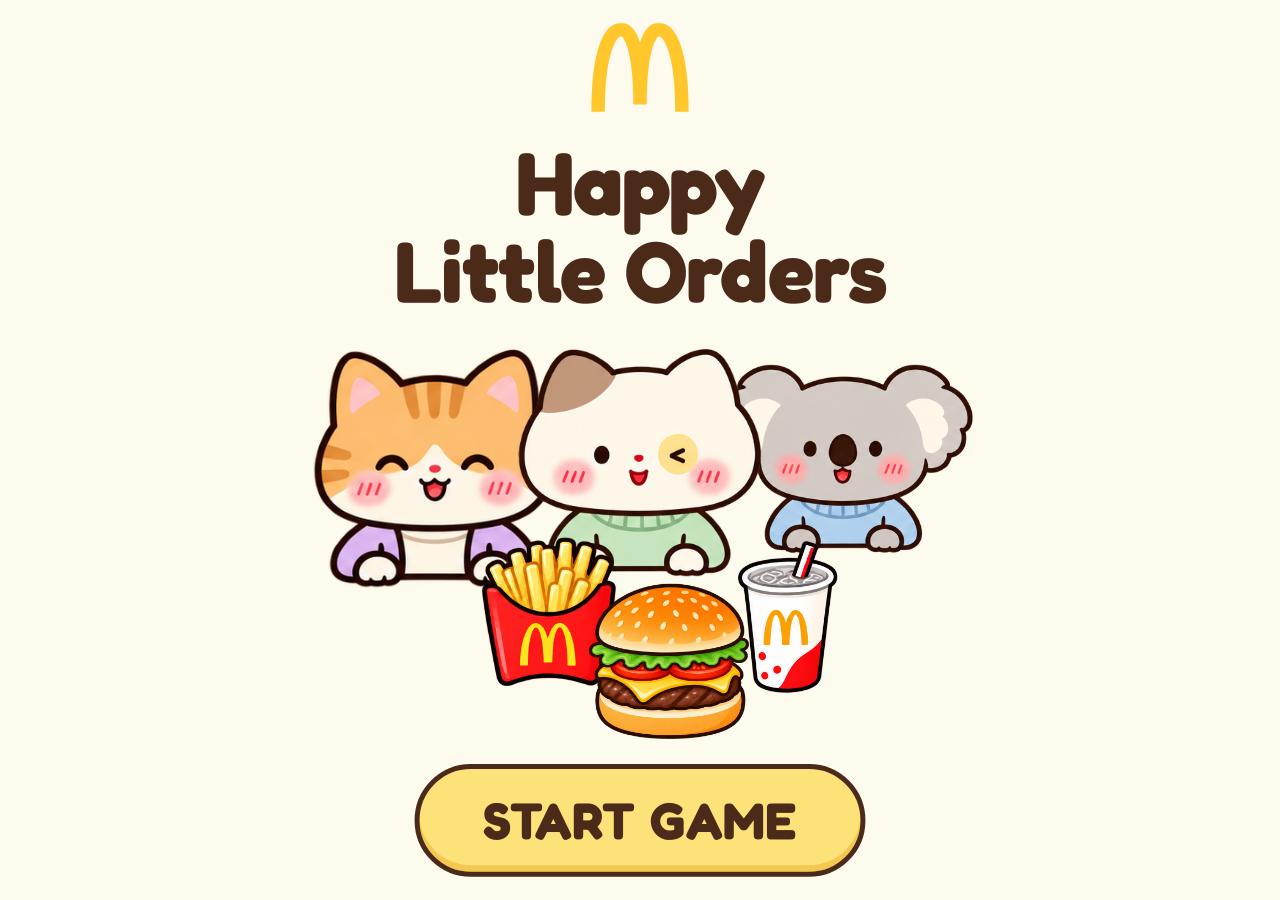
<file: index.html>
<!doctype html>
<html lang="en">
<head>
  <meta charset="utf-8">
  <meta name="theme-color" content="#fbf3e1">
  <meta name="viewport" content="width=device-width, initial-scale=1, maximum-scale=1, user-scalable=no, viewport-fit=cover">
  <title>Happy Little Orders</title>
  <link rel="preconnect" href="https://fonts.googleapis.com">
  <link rel="preconnect" href="https://fonts.gstatic.com" crossorigin>
  <link href="https://fonts.googleapis.com/css2?family=Fredoka:wght@500;600;700&display=swap" rel="stylesheet">
  <link rel="stylesheet" href="game/style.css">
</head>
<body class="cream">
  <div class="viewport" id="viewport">
    <div class="stage" id="stage">

      <!-- loading screen: shown until all the pictures are loaded -->
      <div class="loading-screen" id="loading-screen">
        <svg class="loading-arches" viewBox="0 0 260 230" aria-hidden="true">
          <path d="M24 224 C24 60 58 16 82 16 C110 16 130 80 130 206 M130 206 C130 80 150 16 178 16 C202 16 236 60 236 224"
                fill="none" stroke="#ffc72c" stroke-width="34"/>
        </svg>
        <p class="loading-title">Almost ready&hellip;</p>
        <div class="loading-bar"><div class="loading-fill" id="loading-fill"></div></div>
        <p class="loading-text">Warming up your first order</p>
      </div>
      <div class="abs shop">

        <!-- top: shop front -->
        <div class="abs scene"></div>
        <img class="abs awning" src="photos/branding/awning.png" alt="">
        <img class="abs logo" src="photos/branding/logo.png" alt="McDonald's">

        <div class="abs timer">
          <img src="photos/ui/timer.png" alt="">
          <svg class="timer-icon" viewBox="0 0 64 64" aria-hidden="true">
            <circle cx="15" cy="14" r="9" fill="#e8342e" stroke="#4b2a19" stroke-width="3"/>
            <circle cx="49" cy="14" r="9" fill="#e8342e" stroke="#4b2a19" stroke-width="3"/>
            <path d="M19 57l5-6M45 57l-5-6" stroke="#4b2a19" stroke-width="4" stroke-linecap="round"/>
            <circle cx="32" cy="35" r="23" fill="#e8342e" stroke="#4b2a19" stroke-width="4"/>
            <circle cx="32" cy="35" r="16" fill="#fffaf0"/>
            <path d="M32 25v11l7 5" stroke="#4b2a19" stroke-width="4" fill="none" stroke-linecap="round"/>
          </svg>
          <div class="timer-text" id="timer">02:00</div>
        </div>

        <div class="abs points">
          <img src="photos/ui/star.png" alt="">
          <span class="points-label">POINTS</span>
          <span class="points-value" id="points">0</span>
        </div>

        <img class="abs customer" id="customer" src="photos/customers/cat-calico.png" alt="Customer">
        <div class="abs customer-stand"></div>
        <div class="abs phone-counter"></div>
        <img class="abs heart" id="heart" src="photos/ui/heart.png" alt="">

        <!-- talk bubble: the customer asking for sauce packets -->
        <div class="abs talk-bubble" id="talk-bubble" hidden>
          <img src="photos/ui/talk-bubble.png" alt="">
          <div class="bubble-items" id="bubble-items"></div>
        </div>

        <div class="abs order">
          <img src="photos/ui/order-board.png" alt="">
          <div class="order-text">
            <div class="order-title" id="order-title">Order #001</div>
            <div id="order-lines"></div>
          </div>
        </div>

        <!-- items: on tablets the groups sit around the counter; on phones they
             become one panel with Food / Drinks / Sides / Sauces tabs -->
        <div class="item-panel" id="item-panel" data-tab="food">
          <div class="item-tabs">
            <button class="item-tab active" type="button" data-tab="food">Food</button>
            <button class="item-tab" type="button" data-tab="drinks">Drinks</button>
            <button class="item-tab" type="button" data-tab="sides">Sides</button>
            <button class="item-tab" type="button" data-tab="sauces">Sauces</button>
          </div>
          <div class="item-grid">
          <div class="abs ingredients">
            <div class="card" data-id="burger-bun" data-tab="food"><img src="photos/ingredients/burger-bun.png" alt=""><span class="label">bun</span></div>
            <div class="card" data-id="beef-patty" data-tab="food"><img src="photos/ingredients/beef-patty.png" alt=""><span class="label">beef patty</span></div>
            <div class="card" data-id="cheese" data-tab="food"><img src="photos/ingredients/cheese.png" alt=""><span class="label">cheese</span></div>
            <div class="card" data-id="lettuce" data-tab="food"><img src="photos/ingredients/lettuce.png" alt=""><span class="label">lettuce</span></div>
            <div class="card" data-id="pickles" data-tab="food"><img src="photos/ingredients/pickles.png" alt=""><span class="label">pickles</span></div>
            <div class="card" data-id="tomato" data-tab="food"><img src="photos/ingredients/tomato.png" alt=""><span class="label">tomato</span></div>
            <div class="card" data-id="nuggets" data-tab="sides"><img src="photos/food/nuggets.png" alt=""><span class="label">nuggets</span></div>
            <div class="card" data-id="fries" data-tab="sides"><img src="photos/food/fries.png" alt=""><span class="label">fries</span></div>
            <div class="card" data-id="chicken-cutlet" data-tab="food"><img src="photos/food/hash-brown.png" alt=""><span class="label">chicken cutlet</span></div>
          </div>

          <div class="abs drinks">
            <div class="card" data-id="coffee" data-tab="drinks"><img src="photos/drinks-desserts/coffee.png" alt=""><span class="label">coffee</span></div>
            <div class="card" data-id="mcflurry" data-tab="drinks"><img src="photos/drinks-desserts/mcflurry.png" alt=""><span class="label">McFlurry</span></div>
            <div class="card" data-id="ice-cream-cone" data-tab="drinks"><img src="photos/drinks-desserts/ice-cream-cone.png" alt=""><span class="label">ice cream</span></div>
            <div class="card" data-id="soda" data-tab="drinks"><img src="photos/drinks-desserts/soda.png" alt=""><span class="label">soda</span></div>
          </div>

          <div class="abs condiments">
            <div class="card" data-id="ketchup-bottle" data-tab="sauces"><img src="photos/sauces/ketchup-bottle.png" alt="Ketchup"><span class="label">ketchup</span></div>
            <div class="card" data-id="mustard-bottle" data-tab="sauces"><img src="photos/sauces/mustard-bottle.png" alt="Mustard"><span class="label">mustard</span></div>
            <div class="card" data-id="mayo-bottle" data-tab="sauces"><img src="photos/sauces/mayo-bottle.png" alt="Mayo"><span class="label">mayo</span></div>
            <span class="label">condiment</span>
          </div>

          <div class="abs packets">
            <div class="card" data-id="ketchup-packet" data-tab="sauces"><img src="photos/sauces/ketchup-packet.png" alt="Ketchup packet"><span class="label">ketchup packet</span></div>
            <div class="card" data-id="mustard-packet" data-tab="sauces"><img src="photos/sauces/mustard-packet.png" alt="Mustard packet"><span class="label">mustard packet</span></div>
            <div class="card" data-id="mayo-packet" data-tab="sauces"><img src="photos/sauces/mayo-packet.png" alt="Mayo packet"><span class="label">mayo packet</span></div>
          </div>

          <div class="abs sauces">
            <div class="card" data-id="bbq-dip" data-tab="sauces"><img src="photos/sauces/bbq-dip.png" alt="BBQ"><span class="label">BBQ dip</span></div>
            <div class="card" data-id="sweet-chili-dip" data-tab="sauces"><img src="photos/sauces/sweet-chili-dip.png" alt="Sweet Chili"><span class="label">sweet chili dip</span></div>
            <div class="card" data-id="sweet-sour-dip" data-tab="sauces"><img src="photos/sauces/sweet-sour-dip.png" alt="Sweet 'n Sour"><span class="label">sweet 'n sour dip</span></div>
            <span class="label">sauce</span>
          </div>
          </div>
        </div>

        <button class="abs recipes-btn" id="recipes-btn" type="button">
          <img src="photos/ui/recipe-book.png" alt="">
          Recipes
        </button>

        <div class="abs tray">
          <span class="tray-handle left"></span>
          <span class="tray-handle right"></span>
          <div class="tray-food" id="tray-food"></div>
        </div>

        <button class="abs done-btn" id="done-btn" type="button"><span class="done-label-tablet">DONE</span><span class="done-label-phone">Serve order</span></button>
        <div class="abs points-pop" id="points-pop">+100</div>

        <div class="abs floor-line"></div>
        <div class="abs floor"></div>
      </div>

      <!-- start screen: shown after loading, START GAME begins the game -->
      <div class="start-screen" id="start-screen" hidden>
        <svg class="start-arches" viewBox="0 0 260 230" aria-label="McDonald's">
          <path d="M24 224 C24 60 58 16 82 16 C110 16 130 80 130 206 M130 206 C130 80 150 16 178 16 C202 16 236 60 236 224"
                fill="none" stroke="#ffc72c" stroke-width="34"/>
        </svg>
        <h1 class="start-title">
          <span class="line1">Happy</span>
          <span class="line2">Little Orders</span>
        </h1>
        <div class="start-friends">
          <img class="sf-orange" src="photos/customers/cat-orange-happy.png" alt="">
          <img class="sf-koala" src="photos/customers/koala.png" alt="">
          <img class="sf-calico" src="photos/customers/cat-calico.png" alt="">
          <img class="sf-fries" src="photos/food/fries.png" alt="">
          <img class="sf-soda" src="photos/drinks-desserts/soda.png" alt="">
          <img class="sf-burger" src="photos/food/burger.png" alt="">
        </div>
        <button class="start-btn" id="start-btn" type="button">START GAME</button>
      </div>

      <!-- tutorial: shown the first time, highlights one area at a time -->
      <div class="tutorial" id="tutorial" hidden>
        <div class="tut-spot" id="tut-spot"></div>
        <div class="tut-pop" id="tut-pop" role="dialog" aria-live="polite">
          <span class="tut-arrow" id="tut-arrow"></span>
          <p class="tut-step" id="tut-step"></p>
          <p class="tut-text" id="tut-text"></p>
          <div class="tut-actions">
            <button class="tut-skip-link" id="tut-skip-link" type="button">Skip</button>
            <button class="tut-next" id="tut-next" type="button">Next</button>
          </div>
        </div>
        <button class="tut-skip-top" id="tut-skip-top" type="button">Skip tutorial &rsaquo;</button>
      </div>

      <!-- end screen: shown when the time runs out -->
      <div class="end-screen" id="end-screen" hidden>
        <img class="end-food" src="photos/food/fries.png" style="left:13%; top:6%; width:120px; rotate:-12deg" alt="">
        <img class="end-food" src="photos/food/burger.png" style="left:50%; top:5%; width:130px; rotate:6deg" alt="">
        <img class="end-food" src="photos/drinks-desserts/soda.png" style="left:86%; top:7%; width:100px; rotate:14deg" alt="">
        <img class="end-food" src="photos/drinks-desserts/soda.png" style="left:9%; top:17%; width:96px; rotate:-14deg" alt="">
        <img class="end-food" src="photos/food/fries.png" style="left:90%; top:18%; width:116px; rotate:12deg" alt="">
        <img class="end-food" src="photos/food/burger.png" style="left:4%; top:47%; width:120px; rotate:-10deg" alt="">
        <img class="end-food" src="photos/food/fries.png" style="left:96%; top:52%; width:110px; rotate:14deg" alt="">
        <img class="end-food" src="photos/food/fries.png" style="left:11%; top:86%; width:118px; rotate:-8deg" alt="">
        <img class="end-food" src="photos/food/burger.png" style="left:46%; top:93%; width:140px; rotate:-6deg" alt="">
        <img class="end-food" src="photos/drinks-desserts/soda.png" style="left:88%; top:87%; width:100px; rotate:12deg" alt="">
        <img class="end-food" src="photos/food/burger.png" style="left:82%; top:97%; width:120px; rotate:8deg" alt="">
        <img class="end-food" src="photos/drinks-desserts/soda.png" style="left:22%; top:96%; width:92px; rotate:-10deg" alt="">
        <div class="end-card">
          <div class="end-icon">
            <span class="end-ray left-top"></span><span class="end-ray left-bottom"></span>
            <img src="photos/food/fries.png" alt="">
            <span class="end-ray right-top"></span><span class="end-ray right-bottom"></span>
          </div>
          <p class="end-score" id="end-score"></p>
          <h2 class="end-title">Had fun?</h2>
          <p class="end-text">You just worked a shift for free.<br>Might as well get paid for the next one.</p>
          <button class="end-cta" id="work-with-us" type="button">WORK WITH US</button>
          <p class="end-note">Your next shift could be real.</p>
          <button class="end-again" id="end-play-again" type="button">Play again</button>
        </div>
      </div>

      <!-- sign-up page: opened from WORK WITH US on the end screen -->
      <div class="end-screen" id="apply-screen" hidden>
        <img class="end-food" src="photos/food/fries.png" style="left:13%; top:5%; width:118px; rotate:-10deg" alt="">
        <img class="end-food" src="photos/food/burger.png" style="left:50%; top:4%; width:130px; rotate:4deg" alt="">
        <img class="end-food" src="photos/drinks-desserts/soda.png" style="left:87%; top:6%; width:100px; rotate:14deg" alt="">
        <img class="end-food" src="photos/drinks-desserts/soda.png" style="left:6%; top:16%; width:96px; rotate:-14deg" alt="">
        <img class="end-food" src="photos/food/fries.png" style="left:95%; top:18%; width:112px; rotate:12deg" alt="">
        <img class="end-food" src="photos/food/burger.png" style="left:3%; top:47%; width:120px; rotate:-8deg" alt="">
        <img class="end-food" src="photos/food/fries.png" style="left:97%; top:53%; width:110px; rotate:14deg" alt="">
        <img class="end-food" src="photos/food/fries.png" style="left:9%; top:92%; width:116px; rotate:-8deg" alt="">
        <img class="end-food" src="photos/drinks-desserts/soda.png" style="left:25%; top:96%; width:92px; rotate:-10deg" alt="">
        <img class="end-food" src="photos/food/burger.png" style="left:50%; top:95%; width:136px; rotate:-4deg" alt="">
        <img class="end-food" src="photos/drinks-desserts/soda.png" style="left:91%; top:88%; width:100px; rotate:12deg" alt="">
        <img class="end-food" src="photos/food/burger.png" style="left:82%; top:98%; width:118px; rotate:6deg" alt="">
        <div class="end-card apply-card">
          <button class="apply-back" id="apply-back" type="button">&lsaquo; Back</button>
          <div class="end-icon apply-icon">
            <span class="end-ray left-top"></span><span class="end-ray left-bottom"></span>
            <img src="photos/food/fries.png" alt="">
            <span class="end-ray right-top"></span><span class="end-ray right-bottom"></span>
          </div>

          <div id="apply-form-view">
            <h2 class="apply-title">Fancy a real shift?</h2>
            <p class="apply-sub">Leave your details. We&rsquo;ll take it from here.</p>

            <form class="apply-form" id="apply-form" novalidate>
              <label for="apply-name">Full name</label>
              <input id="apply-name" name="name" type="text" autocomplete="name" placeholder="Your full name" required>

              <label for="apply-phone">Phone number</label>
              <input id="apply-phone" name="phone" type="tel" autocomplete="tel" placeholder="Your phone number" required>

              <label for="apply-email">Email</label>
              <input id="apply-email" name="email" type="email" autocomplete="email" placeholder="you@example.com" required>

              <label for="apply-city">Preferred city</label>
              <div class="apply-select">
                <select id="apply-city" name="city" required>
                  <option value="" disabled selected>Choose a city</option>
                </select>
              </div>

              <p class="apply-error" id="apply-error" hidden></p>
              <button class="end-cta apply-send" type="submit">SEND MY DETAILS</button>
            </form>
          </div>

          <div class="apply-thanks" id="apply-thanks" hidden>
            <h2 class="apply-title">Thanks<span id="apply-thanks-name"></span>!</h2>
            <p class="apply-sub">We&rsquo;ve got your details and we&rsquo;ll be in touch about your next shift.</p>
          </div>

          <p class="apply-note">We&rsquo;ll only use your details to contact you about jobs.</p>
          <a class="apply-link" id="open-positions" href="#" target="_blank" rel="noopener">Browse open positions</a>
        </div>
      </div>

      <!-- loading error message, shown over the game -->
      <div class="recipes-overlay" id="game-overlay" hidden>
        <div class="recipes-panel game-panel" role="dialog" aria-modal="true" aria-labelledby="game-title">
          <h2 class="recipes-title" id="game-title">TIME'S UP!</h2>
          <p class="game-message" id="game-message"></p>
          <div class="game-buttons" id="game-buttons">
            <button class="game-btn" id="play-again" type="button">PLAY AGAIN</button>
            <a class="game-btn secondary" href="index.html">HOME</a>
          </div>
        </div>
      </div>

      <!-- recipes page, shown over the game with the background dimmed -->
      <div class="recipes-overlay" id="recipes-overlay" hidden>
        <div class="recipes-panel book-panel" role="dialog" aria-modal="true" aria-labelledby="recipes-title">
          <button class="recipes-close" id="recipes-close" type="button" aria-label="Close">&times;</button>
          <div class="book-header">
            <img src="photos/ui/recipe-book.png" alt="">
            <div class="book-heading">
              <h2 class="book-title" id="recipes-title">Recipes</h2>
              <p class="book-sub">Stack your burger from the bottom up.</p>
            </div>
          </div>
          <div class="recipes-list" id="recipes-list"></div>
          <button class="recipes-back" id="recipes-back" type="button">Back to game</button>
        </div>
      </div>
    </div>
  </div>

  <script src="game/orders.js"></script>
  <script src="game/setup.js"></script>
  <script src="game/gameplay.js"></script>
  <script src="game/screens.js"></script>
</body>
</html>
</file>
<file: game/style.css>
:root {
  --green: #b9d9b1;
  --cream: #fbf3e1;
  --card: #f3e0c2;
  --red: #df3a3f;
  --dark-red: #b81f26;
  --brown: #3b2418;
  --panel: #a88c75;
  --white: #fffaf0;
}

* { box-sizing: border-box; margin: 0; padding: 0; }

html, body {
  height: 100%;
  background: var(--green);
  overflow: hidden;
  font-family: "Fredoka", system-ui, sans-serif;
  color: var(--brown);
}

body { display: flex; align-items: center; justify-content: center; }

/* The screen is laid out at the mockup's size (941 x 1672) and scaled
   to fit the window by fit() in setup.js. */
.viewport { position: relative; overflow: hidden; }
.stage {
  position: absolute;
  top: 0; left: 0;
  width: 941px;
  height: 1672px;
  transform-origin: top left;
  background: var(--green);
  overflow: hidden;
}

.abs { position: absolute; }
img { display: block; user-select: none; -webkit-user-drag: none; }

/* ---------- shop frame ---------- */
.shop {
  left: 60px; top: 0;
  width: 822px; height: 100%;     /* the stage gets taller on phones, see fit() in setup.js */
  background: var(--cream);
  overflow: hidden;
}

.scene {
  left: 0; top: 0;
  width: 822px; height: 520px;
  background: url("../photos/backgrounds/kitchen.png") center top / 941px auto no-repeat;
  border-bottom: 3px solid #ecd9b8;
}

.awning { left: 0; top: -6px; width: 822px; }

.logo { left: 20px; top: 220px; width: 212px; }

/* ---------- timer ---------- */
.timer { left: 26px; top: 298px; width: 195px; }
.timer img { width: 100%; }
.timer-text {
  position: absolute;
  left: 34px; top: 48px;
  width: 125px; height: 46px;
  display: grid; place-items: center;
  color: #fff;
  font-size: 40px;
  font-weight: 700;
  letter-spacing: 1px;
}

/* ---------- points ---------- */
.points {
  left: 28px; top: 458px;
  width: 258px; height: 58px;
  display: flex; align-items: center; gap: 8px;
  padding: 0 8px 0 12px;
  background: var(--red);
  border: 3px solid var(--dark-red);
  border-radius: 16px;
  box-shadow: 0 0 0 3px #f6d9c4;
  color: #fff;
  font-weight: 600;
  font-size: 19px;
}
.points img { width: 34px; }
.points-value {
  margin-left: auto;
  background: var(--white);
  color: var(--brown);
  border-radius: 12px;
  padding: 2px 18px;
  font-size: 27px;
  font-weight: 700;
}

/* ---------- customer ---------- */
.customer { left: 340px; top: 225px; height: 188px; width: auto; translate: -50% 0; }
.customer-stand {
  left: 282px; top: 410px;
  width: 146px; height: 52px;
  background: #f2dfc0;
  border: 3px solid #d9bd94;
  border-radius: 4px;
}

/* ---------- order board ---------- */
.order { left: 455px; top: 260px; width: 296px; }
.order > img { width: 100%; }
/* fills the paper area of the board */
.order-text {
  position: absolute;
  left: 22px; top: 42px;
  width: 250px; height: 188px;
  display: flex; flex-direction: column; justify-content: flex-start;
  padding: 14px 14px 12px 25px;  /* title always sits at the top of the paper */
}
/* small header so the items get the attention */
.order-title {
  text-transform: uppercase;      /* "ORDER #001" on tablets, "Order #001" on phones */
  color: var(--dark-red);
  font-size: 22px;                /* fixed size: only the items shrink to fit */
  font-weight: 700;
  letter-spacing: 1.5px;
  line-height: 1.1;
  padding-bottom: 9px;
  margin-bottom: 7px;
  border-bottom: 2px solid #ecd9b8; /* line between the title and the items */
}

/* one row per item: "1×  McChicken" (long names wrap under the name) */
.order-row {
  display: flex; align-items: baseline;
  font-size: calc(22px * var(--fit, 1));
  font-weight: 600;
  line-height: 1.12;
  padding: calc(3px * var(--fit, 1)) 0;
}
.order-qty { color: var(--dark-red); font-weight: 700; flex: none; width: 37px; }

/* dips as small chips right under Nuggets */
.order-chips {
  display: flex; flex-wrap: wrap; gap: 5px;
  padding: 0 0 calc(5px * var(--fit, 1)) 37px;  /* lines up with the item names */
}
.order-chip {
  font-size: calc(15px * var(--fit, 1));
  font-weight: 700;
  line-height: 1.3;
  padding: 1px 9px;
  border: 2px solid;
  border-radius: 999px;
  white-space: nowrap;
}
.order-chip.bbq-dip         { background: #fde0dc; border-color: #e0675c; color: #8a2a20; }
.order-chip.sweet-chili-dip { background: #ffe6cc; border-color: #f08a3a; color: #8a4210; }
.order-chip.sweet-sour-dip  { background: #dff3d6; border-color: #4fa24a; color: #2d6a28; }

/* ---------- item cards ---------- */
.card {
  position: relative;
  width: 125px; height: 122px;
  background: var(--card);
  border: 4px solid var(--red);
  border-radius: 16px;
  box-shadow: inset 0 0 0 4px #fbeedd, 0 0 0 4px #fff4e4;
  display: grid; place-items: center;
  cursor: pointer;
}
.card img { max-width: 72%; max-height: 72%; margin-top: -10px; }
.label {
  position: absolute;
  left: 50%; bottom: -18px;
  transform: translateX(-50%);
  white-space: nowrap;
  background: var(--white);
  border: 2.5px solid var(--brown);
  border-radius: 10px;
  padding: 0 12px;
  font-size: 18px;
  font-weight: 600;
  line-height: 28px;
}

.ingredients {
  left: 15px; top: 563px;
  width: 497px; height: 527px;
  padding: 59px 24px 20px;      /* room for the Recipes tab at the top */
  background: var(--panel);
  border: 4px solid #5e4535;
  border-radius: 18px;
  display: grid;
  grid-template-columns: repeat(3, 125px);
  grid-auto-rows: 122px;
  column-gap: 35px;
  row-gap: 28px;
}

.drinks {
  left: 523px; top: 568px;
  display: grid;
  grid-template-columns: repeat(2, 134px);
  grid-auto-rows: 138px;
  column-gap: 14px;
  row-gap: 36px;
}
.drinks .card { width: 134px; height: 138px; }

/* ---------- condiment tray ---------- */
.condiments {
  left: 527px; top: 932px;
  width: 278px; height: 138px;
  background: #f2dfc0;
  border: 3px solid #b99a7c;
  border-radius: 18px;
  box-shadow: inset 0 0 0 6px #fbeedd;
  display: flex; justify-content: center; align-items: center; gap: 16px;
  padding-bottom: 14px;
  cursor: pointer;
}
.condiments .card {                 /* bottles: no card look on tablets */
  width: auto; height: auto;
  background: none; border: none; border-radius: 0; box-shadow: none;
  display: block;
}
.condiments .card img { height: 104px; max-width: none; max-height: none; margin: 0; }

/* ---------- packets ---------- */
.packets {
  left: 18px; top: 1145px;
  display: flex; flex-direction: column; gap: 6px;
}
.packets .card {                    /* packets: no card look on tablets */
  width: auto; height: auto;
  background: none; border: none; border-radius: 0; box-shadow: none;
  display: block;
}
.packets .card img { width: 94px; max-width: none; max-height: none; margin: 0; }
.packets .card:nth-child(1) { transform: rotate(4deg); }
.packets .card:nth-child(2) { transform: rotate(-4deg); }
.packets .card:nth-child(3) { transform: rotate(5deg); }

/* item names are only shown on the bottles / packets / dips in the phone layout */
.condiments .card .label, .packets .card .label, .sauces .card .label { display: none; }

/* phone-only pieces, hidden on tablets */
.item-panel, .item-grid { display: contents; }
.item-tabs, .timer-icon, .done-label-phone, .phone-counter { display: none; }


/* ---------- tray ---------- */
.tray { left: 140px; top: 1158px; width: 524px; height: 336px; }
/* The tray is drawn with CSS (same colours as photos/ui/tray.png), so it keeps
   its shape at any size instead of stretching a picture. */
.tray::before {                      /* the tray itself */
  content: "";
  position: absolute;
  inset: 4% 6% 4%;
  border: 6px solid #3b1a06;
  border-radius: 38px;
  background: #fddf7e;
  box-shadow:
    inset 0 -14px 0 #d99b35,         /* darker edge along the bottom, inside the outline */
    inset 0 0 0 20px #fbc64a,        /* yellow rim */
    inset 0 -14px 0 20px #fbc64a,    /* rim continues above the bottom edge */
    inset 0 0 0 25px #f2b435;        /* thin golden line inside the rim */
}
.tray-handle {                       /* wooden handles on both sides */
  position: absolute;
  top: 30%; height: 36%;
  width: 7%;
  border: 5px solid #3b1a06;
  border-radius: 999px;
  background: linear-gradient(90deg, #ac886a 50%, #8e6446 50%);
}
.tray-handle.left { left: 1.5%; }
.tray-handle.right { right: 1.5%; transform: scaleX(-1); }
.tray-food { z-index: 1; }
/* items placed on the tray: up to 3 main items in one row (all the same
   size as a burger), sauce packets in a smaller row underneath */
.tray-food {
  position: absolute;
  inset: 34px 40px 50px;
  display: flex; flex-wrap: wrap;
  align-content: center; align-items: flex-end; justify-content: center;
  gap: 4px 14px;
}
.tray-food::after { content: ""; flex-basis: 100%; order: 1; } /* row break before packets */
.tray-food > img {
  object-fit: contain;
  cursor: pointer;
  animation: drop 0.25s ease-out;
}
.tray-food > .tray-item { width: 120px; height: 120px; }
.tray-food > .packet { width: 54px; height: 54px; order: 2; }
.tray-food > .dip { width: 64px; height: 56px; order: 2; }

/* burger being built: each layer sits on the one below it
   (its height from the bottom is set in the script) */
.burger {
  position: relative;
  width: 120px; height: 60px;   /* grows with the stack, see the script */
  cursor: pointer;
}
.burger img {
  position: absolute;
  left: 50%;
  translate: -50% 0;
  height: auto;                 /* keep the picture's real proportions */
  animation: drop 0.25s ease-out;
}
.burger .bun-bottom { width: 110px; bottom: 0; }
.burger .layer { width: 100px; }
.burger .layer.sauce { width: 96px; }
.burger .bun-top { width: 116px; }

@keyframes drop {
  from { opacity: 0; transform: translateY(-24px) scale(0.8); }
  to   { opacity: 1; transform: none; }
}

/* ---------- sauces ---------- */
.sauces {
  left: 678px; top: 1137px;
  width: 124px; height: 358px;
  background: var(--white);
  border: 3px solid #b99a7c;
  border-radius: 18px;
  display: flex; flex-direction: column; align-items: center; gap: 8px;
  padding-top: 10px;
}
.sauces .card { width: 100px; height: 100px; }
.sauces .card img { max-width: 90%; max-height: 90%; margin: 0; }
.sauces .label { bottom: -22px; }

/* ---------- click effect ---------- */
/* Pressed-button feel. Uses the separate `scale` property so it
   doesn't override the rotate on the packets. */
.press { animation: press 0.18s ease-out; }
@keyframes press {
  0%   { scale: 1;    filter: brightness(1); }
  40%  { scale: 0.9;  filter: brightness(0.88); }
  100% { scale: 1;    filter: brightness(1); }
}

/* ---------- recipes tab (top-right corner of the ingredients panel) ---------- */
.recipes-btn {
  left: 312px; top: 552px;
  width: 196px; height: 64px;
  display: flex; align-items: center; justify-content: center; gap: 8px;
  padding: 0 12px;
  border: 4px solid #5e4535;
  border-radius: 16px;
  background: #fbd66e;
  color: var(--brown);
  font-family: inherit;
  font-size: 27px;
  font-weight: 700;
  cursor: pointer;
}
.recipes-btn img { width: 66px; }
.recipes-btn:active { scale: 0.95; }

/* ---------- recipes page ---------- */
.recipes-overlay {
  position: absolute;
  inset: 0;
  z-index: 10;
  background: rgba(30, 15, 5, 0.6);   /* dims the game behind */
  display: flex; align-items: center; justify-content: center;
  animation: fade-in 0.2s ease-out;
}
.recipes-overlay[hidden] { display: none; }

.recipes-panel {
  position: relative;
  width: 760px;
  max-height: 1400px;
  overflow-y: auto;
  padding: 40px 44px 44px;
  background: var(--cream);
  border: 5px solid var(--brown);
  border-radius: 28px;
  box-shadow: 0 0 0 6px #fbd66e;
  animation: panel-in 0.25s ease-out;
}

.recipes-close {
  position: absolute;
  top: 18px; right: 20px;
  width: 56px; height: 56px;
  border: 4px solid var(--brown);
  border-radius: 50%;
  background: var(--red);
  color: #fff;
  font-family: inherit;
  font-size: 38px;
  font-weight: 700;
  line-height: 1;
  cursor: pointer;
  padding-bottom: 12px;
}

.recipes-title {
  text-align: center;
  color: var(--dark-red);
  font-size: 52px;
  font-weight: 700;
  letter-spacing: 2px;
}
.recipes-error { font-size: 24px; text-align: center; }

@keyframes fade-in { from { opacity: 0; } }
@keyframes panel-in { from { opacity: 0; transform: scale(0.92); } }

/* ---------- done button ---------- */
.done-btn {
  left: 317px; top: 1508px;
  width: 170px; height: 62px;
  border: 4px solid var(--brown);
  border-radius: 999px;
  background: var(--red);
  color: #fff;
  font-family: inherit;
  font-size: 30px;
  font-weight: 700;
  letter-spacing: 2px;
  cursor: pointer;
  z-index: 1;
}
.done-btn:active { scale: 0.95; }

/* ---------- order feedback ---------- */
/* "+100" that floats up from the points box after a correct order */
.points-pop {
  left: 200px; top: 452px;
  color: var(--dark-red);
  font-size: 40px;
  font-weight: 700;
  -webkit-text-stroke: 1.5px #fff;
  opacity: 0;
  pointer-events: none;
}
.points-pop.show { animation: points-pop 0.9s ease-out; }
.points-pop.wrong { color: #7a6a5e; }
@keyframes points-pop {
  0%   { opacity: 0; translate: 0 10px; }
  20%  { opacity: 1; }
  100% { opacity: 0; translate: 0 -60px; }
}

/* wrong order: the board and tray shake */
.shake { animation: shake 0.4s ease-in-out; }
@keyframes shake {
  0%, 100% { translate: 0 0; }
  20% { translate: -12px 0; }
  40% { translate: 12px 0; }
  60% { translate: -8px 0; }
  80% { translate: 8px 0; }
}

/* customer reactions after DONE: happy customers stay still (they send a heart),
   angry ones shake */
.customer.angry { animation: angry-shake 0.45s ease-in-out; }
@keyframes angry-shake {
  0%, 100% { translate: -50% 0; }
  20% { translate: calc(-50% - 10px) 0; }
  40% { translate: calc(-50% + 10px) 0; }
  60% { translate: calc(-50% - 7px) 0; }
  80% { translate: calc(-50% + 7px) 0; }
}

/* heart the customer sends after a correct order: pops out, then floats up */
.heart {
  left: 400px; top: 220px;
  width: 74px;
  z-index: 2;
  opacity: 0;
  pointer-events: none;
}
.heart.show { animation: send-heart 1.1s ease-out; }
@keyframes send-heart {
  0%   { opacity: 0; scale: 0.3; translate: 0 20px; }
  20%  { opacity: 1; scale: 1.25; translate: 0 0; }
  35%  { scale: 1; }
  75%  { opacity: 1; }
  100% { opacity: 0; scale: 0.9; translate: 34px -110px; }
}

/* talk bubble with the sauce packets the customer wants */
.talk-bubble { left: 392px; top: 116px; width: 300px; z-index: 3; }
.talk-bubble[hidden] { display: none; }
.talk-bubble > img { width: 100%; }
.talk-bubble.show { animation: bubble-pop 0.35s ease-out; transform-origin: 10% 100%; }
@keyframes bubble-pop {
  0%   { opacity: 0; scale: 0.3; }
  70%  { scale: 1.08; }
  100% { opacity: 1; scale: 1; }
}
.bubble-items {
  position: absolute;
  inset: 10% 8% 28% 8%;           /* the inside of the bubble, above the tail */
  display: flex; align-items: center; justify-content: center; gap: 10px;
  font-size: 30px; font-weight: 700;
}
.bubble-items img { height: 70px; }

/* customers walk in from the right and leave to the left, with a little waddle */
.customer.arrive { animation: walk-in 0.7s ease-out; }
@keyframes walk-in {
  0%   { translate: calc(-50% + 560px) 0; rotate: 0deg; }
  25%  { rotate: -4deg; }
  50%  { rotate: 4deg; }
  75%  { rotate: -3deg; }
  100% { translate: -50% 0; rotate: 0deg; }
}
.customer.leave { animation: walk-out 0.6s ease-in forwards; }
@keyframes walk-out {
  0%   { translate: -50% 0; rotate: 0deg; }
  25%  { rotate: 4deg; }
  50%  { rotate: -4deg; }
  75%  { rotate: 3deg; }
  100% { translate: calc(-50% - 540px) 0; rotate: 0deg; }
}

/* the logo, timer and points stay in front of a customer walking past */
.logo, .timer, .points { z-index: 1; }

/* last 10 seconds */
.timer-text.hurry { animation: hurry 0.5s ease-in-out infinite alternate; }
@keyframes hurry { to { scale: 1.12; } }

/* ---------- start / time's up panel ---------- */
.game-panel { width: 640px; text-align: center; }
.game-message { font-size: 32px; font-weight: 600; margin: 18px 0 34px; line-height: 1.4; }
.game-buttons { display: flex; justify-content: center; gap: 20px; }
.game-buttons[hidden] { display: none; }
.game-btn {
  display: inline-grid; place-items: center;
  min-width: 220px; height: 70px;
  padding: 0 24px;
  border: 4px solid var(--brown);
  border-radius: 999px;
  background: #fbd66e;
  color: var(--brown);
  font-family: inherit;
  font-size: 28px;
  font-weight: 700;
  letter-spacing: 1px;
  text-decoration: none;
  cursor: pointer;
}
.game-btn.secondary { background: var(--white); }

/* ---------- end screen ("Had fun?") ---------- */
.end-screen {
  position: absolute;
  inset: 0;
  z-index: 20;
  background: #dc1f1f;
  overflow: hidden;
  display: flex; align-items: center; justify-content: center;
  animation: fade-in 0.4s ease-out;
}
.end-screen[hidden] { display: none; }

.end-food { position: absolute; translate: -50% -50%; pointer-events: none; }

.end-card {
  position: relative;
  width: 800px;
  padding: 60px 50px 46px;
  background: #fbf3e1;
  border: 7px solid var(--brown);
  border-radius: 70px;
  box-shadow: inset 0 -16px 0 #f6c94a;   /* the yellow edge along the bottom */
  text-align: center;
  animation: panel-in 0.35s ease-out;
}

.end-icon { position: relative; display: inline-block; margin-bottom: 10px; }
.end-icon img { width: 210px; display: block; }
.end-ray {                                    /* little yellow "shine" lines */
  position: absolute;
  width: 50px; height: 12px;
  border-radius: 999px;
  background: #fbd03a;
}
.end-ray.left-top     { left: -78px;  top: 52px;  rotate: 35deg; }
.end-ray.left-bottom  { left: -92px;  top: 112px; rotate: 0deg; }
.end-ray.right-top    { right: -78px; top: 52px;  rotate: -35deg; }
.end-ray.right-bottom { right: -92px; top: 112px; rotate: 0deg; }

.end-score { font-size: 30px; font-weight: 600; color: #7a5a45; margin-bottom: 4px; }
.end-title {
  font-size: 150px;
  font-weight: 700;
  line-height: 1;
  color: var(--brown);
  letter-spacing: -1px;
}
.end-text { font-size: 37px; font-weight: 600; line-height: 1.35; margin: 26px 0 40px; }

.end-cta {
  display: grid; place-items: center;
  width: 640px; height: 134px;
  margin: 0 auto;
  border: 7px solid var(--brown);
  border-radius: 999px;
  background: #fcd456;
  box-shadow: inset 0 -12px 0 #f2b42e;
  color: var(--brown);
  font-family: inherit;
  font-size: 64px;
  font-weight: 700;
  letter-spacing: 1px;
  text-decoration: none;
  cursor: pointer;
}
.end-cta:active { scale: 0.97; }
.end-note { font-size: 32px; font-weight: 600; margin-top: 34px; }

.end-again {
  margin-top: 22px;
  padding: 8px 26px;
  border: none;
  background: none;
  color: #7a5a45;
  font-family: inherit;
  font-size: 28px;
  font-weight: 600;
  text-decoration: underline;
  cursor: pointer;
}

/* ---------- sign-up page ("Fancy a real shift?") ---------- */
.apply-card { width: 740px; padding: 34px 44px 40px; }

.apply-back {
  position: absolute;
  left: 40px; top: 36px;
  border: none; background: none;
  color: var(--brown);
  font-family: inherit;
  font-size: 32px; font-weight: 600;
  text-decoration: underline;
  cursor: pointer;
}
.apply-icon img { width: 130px; }
.apply-icon .end-ray.left-top     { left: -66px;  top: 30px; }
.apply-icon .end-ray.left-bottom  { left: -76px;  top: 72px; width: 40px; }
.apply-icon .end-ray.right-top    { right: -66px; top: 30px; }
.apply-icon .end-ray.right-bottom { right: -76px; top: 72px; width: 40px; }

.apply-title { font-size: 76px; font-weight: 700; line-height: 1.05; color: var(--brown); letter-spacing: -1px; }
.apply-sub { font-size: 32px; font-weight: 600; color: #5e4535; margin: 12px 0 30px; }

.apply-form { display: flex; flex-direction: column; text-align: left; }
.apply-form label { font-size: 32px; font-weight: 700; margin: 0 0 10px 2px; }
.apply-form input,
.apply-form select {
  width: 100%; height: 84px;
  margin-bottom: 26px;
  padding: 0 26px;
  border: 3px solid #c9b39a;
  border-radius: 18px;
  background: #fffaf0;
  color: var(--brown);
  font-family: inherit;
  font-size: 32px;
  font-weight: 500;
}
.apply-form input::placeholder { color: #9a8775; }
.apply-form input:focus,
.apply-form select:focus { outline: none; border-color: #f2b42e; box-shadow: 0 0 0 4px rgba(252, 212, 86, 0.5); }
.apply-form .invalid { border-color: var(--red); }

.apply-select { position: relative; }
.apply-select select { appearance: none; -webkit-appearance: none; cursor: pointer; }
.apply-select select:invalid { color: #9a8775; }      /* "Choose a city" looks like a placeholder */
.apply-select::after {                                /* the chevron */
  content: "";
  position: absolute;
  right: 30px; top: 26px;
  width: 16px; height: 16px;
  border-right: 4px solid var(--brown);
  border-bottom: 4px solid var(--brown);
  rotate: 45deg;
  pointer-events: none;
}

.apply-error { color: var(--dark-red); font-size: 26px; font-weight: 600; margin: -8px 0 16px; text-align: center; }
.apply-error[hidden] { display: none; }
.apply-send { width: 100%; margin-top: 6px; font-size: 56px; }

.apply-thanks[hidden], #apply-form-view[hidden] { display: none; }
.apply-thanks { padding: 30px 0 20px; }

.apply-note { font-size: 26px; font-weight: 500; color: #5e4535; margin-top: 28px; }
.apply-link {
  display: inline-block;
  margin-top: 14px;
  color: var(--brown);
  font-size: 28px; font-weight: 700;
}

/* ---------- tutorial ---------- */
.tutorial { position: absolute; inset: 0; z-index: 30; }   /* also blocks clicks on the game */
.tutorial[hidden] { display: none; }

/* the highlighted area: everything around it is dimmed by the huge shadow */
.tut-spot {
  position: absolute;
  border-radius: 24px;
  box-shadow: 0 0 0 5px #fcd456, 0 0 0 4000px rgba(30, 15, 5, 0.62);
  transition: left 0.35s ease, top 0.35s ease, width 0.35s ease, height 0.35s ease;
  pointer-events: none;
}

/* the small popup next to the highlighted area */
.tut-pop {
  position: absolute;
  width: 500px;
  padding: 24px 30px 22px;
  background: #fffaf0;
  border: 5px solid var(--brown);
  border-radius: 26px;
  box-shadow: 0 10px 0 rgba(0, 0, 0, 0.18);
  transition: left 0.35s ease, top 0.35s ease;
}
.tut-arrow {                       /* little pointer towards the highlighted area */
  position: absolute;
  width: 28px; height: 28px;
  background: #fffaf0;
  border-left: 5px solid var(--brown);
  border-top: 5px solid var(--brown);
}
.tut-arrow.up   { top: -18px; rotate: 45deg; }
.tut-arrow.down { bottom: -18px; rotate: 225deg; }
.tut-step { font-size: 22px; font-weight: 700; color: #a88c75; letter-spacing: 1px; }
.tut-text { font-size: 30px; font-weight: 600; line-height: 1.3; margin-top: 6px; }
.tut-actions { display: flex; align-items: center; justify-content: space-between; margin-top: 20px; }
.tut-next {
  padding: 10px 36px;
  border: 4px solid var(--brown);
  border-radius: 999px;
  background: #fcd456;
  box-shadow: inset 0 -6px 0 #f2b42e;
  color: var(--brown);
  font-family: inherit;
  font-size: 30px;
  font-weight: 700;
  cursor: pointer;
}
.tut-skip-link {
  border: none; background: none;
  color: #7a5a45;
  font-family: inherit;
  font-size: 26px; font-weight: 600;
  text-decoration: underline;
  cursor: pointer;
}

/* small skip button at the top of the screen */
.tut-skip-top {
  position: absolute;
  top: 18px; right: 20px;
  padding: 8px 20px;
  border: 3px solid var(--brown);
  border-radius: 999px;
  background: rgba(255, 250, 240, 0.95);
  color: var(--brown);
  font-family: inherit;
  font-size: 24px; font-weight: 700;
  cursor: pointer;
}

/* ---------- sending the tray ---------- */
/* the copy of the tray that flies to the customer (moved by sendTray() in gameplay.js) */
.flying-tray { z-index: 4; pointer-events: none; transform-origin: center; }
/* the real tray comes back empty */
.tray.tray-in { animation: tray-in 0.35s ease-out 0.25s backwards; }
@keyframes tray-in { from { opacity: 0; translate: 0 40px; } }

/* ---------- start screen ("Happy Little Orders") ---------- */
.start-screen {
  position: absolute;
  inset: 0;
  z-index: 45;
  background: #fdfaee;
  display: flex; flex-direction: column; align-items: center; justify-content: center;
  color: #4b2a19;
}
.start-screen[hidden] { display: none; }
.start-arches { width: 124px; }
.start-title {
  margin-top: 26px;
  text-align: center;
  font-weight: 700;
  line-height: 1.02;
  letter-spacing: -1px;
}
.start-title .line1 { display: block; font-size: 108px; }
.start-title .line2 { display: block; font-size: 104px; }

/* the three friends with the food in front of them */
.start-friends { position: relative; width: 820px; height: 486px; margin-top: 66px; }
.start-friends img { position: absolute; translate: -50% 0; }
/* own class names (sf-...) so the game's .burger / .heart styles don't apply here */
.start-friends .sf-orange { left: 162px; top: 7px;   width: 300px; }
.start-friends .sf-koala  { left: 655px; top: 27px;  width: 320px; }
.start-friends .sf-calico { left: 410px; top: 7px;   width: 300px; }
.start-friends .sf-fries  { left: 300px; top: 235px; width: 168px; }
.start-friends .sf-soda   { left: 588px; top: 240px; width: 126px; }
.start-friends .sf-burger { left: 445px; top: 293px; width: 196px; }

/* while the loading / start screen is up, the page around the game is cream too */
body.cream { background: #fdfaee; }

/* on phones there are no green strips: the page itself is cream too */
html, body { background: var(--cream); }   /* the page around the game is always cream */

/* no double-tap zoom on phones (taps still work right away) */
html, body, button, .card { touch-action: manipulation; }

.start-btn {
  margin-top: 50px;
  width: 544px; height: 136px;
  border: 6px solid #4b2a19;
  border-radius: 999px;
  background: #fde27a;
  box-shadow: inset 0 -8px 0 #f4c84e;
  color: #4b2a19;
  font-family: inherit;
  font-size: 62px;
  font-weight: 700;
  letter-spacing: 1px;
  cursor: pointer;
  transition: scale 0.15s ease;
}
.start-btn:hover { scale: 1.04; }
.start-btn:active { scale: 0.97; }

/* ---------- loading screen ---------- */
.loading-screen {
  position: absolute;
  inset: 0;
  z-index: 50;
  background: #fdfaee;
  display: flex; flex-direction: column; align-items: center; justify-content: center;
  transition: opacity 0.4s ease;
}
.loading-screen.done { opacity: 0; pointer-events: none; }
.loading-screen[hidden] { display: none; }
.loading-arches { width: 260px; margin-bottom: 34px; }
.loading-title { font-size: 76px; font-weight: 700; color: #8a4b3a; }
.loading-bar {
  width: 580px; height: 66px;
  margin-top: 34px;
  padding: 7px;
  border: 5px solid #8a5a48;
  border-radius: 999px;
  background: #fde3dc;
}
.loading-fill {
  width: 0%; height: 100%;
  border-radius: 999px;
  background: #fcdc6e;
  box-shadow: 4px 0 0 #fff4c9;      /* the soft highlight at the end of the bar */
  transition: width 0.25s ease;
}
.loading-text { font-size: 32px; font-weight: 600; color: #8a4b3a; margin-top: 30px; }

/* ---------- bottom bar ---------- */
.floor-line { left: 0; top: 1592px; width: 822px; height: 2px; background: #e7c79a; }
.floor { left: 0; top: 1598px; width: 822px; height: calc(74px + var(--rest, 0px)); background: #f1e5cd; }

/* ---------- phone screens ----------
   On tall phone screens the stage drops the green side strips and gets taller
   (see fit() in setup.js). The extra height is shared out by moving these
   groups down: --mid for the item panels, --bot for the tray area, and --rest
   makes the floor at the bottom taller. On a computer all three are 0. */
.stage.phone .shop { left: 0; }
.ingredients, .recipes-btn, .drinks, .condiments { margin-top: var(--mid, 0px); }
.packets, .tray, .sauces, .done-btn, .floor-line, .floor { margin-top: var(--bot, 0px); }
.stage.phone .book-panel { width: 800px; padding: 28px 18px 26px; }
.stage.phone .recipe { padding-left: 20px; padding-right: 20px; }


/* =====================================================================
   PHONE LAYOUT
   =====================================================================
   Used on phone-sized portrait screens (fit() in setup.js adds the
   "mobile" class to the stage). The stage is 822px wide (wider on short
   screens), so things are placed from the left / right edges or in %.
   Everything above stays the tablet / computer layout. */

.stage.mobile { background: var(--cream); }
.stage.mobile .shop { left: 0; width: 100%; }

/* tablet-only pieces */
.stage.mobile .logo,
.stage.mobile .customer-stand,
.stage.mobile .floor-line,
.stage.mobile .floor,
.stage.mobile .order > img,
.stage.mobile .timer > img,
.stage.mobile .points-label,
.stage.mobile .condiments > .label,
.stage.mobile .sauces > .label,
.stage.mobile .done-label-tablet { display: none; }

/* no tablet spacing on phones */
.stage.mobile .ingredients, .stage.mobile .recipes-btn, .stage.mobile .drinks, .stage.mobile .condiments,
.stage.mobile .packets, .stage.mobile .tray, .stage.mobile .sauces, .stage.mobile .done-btn { margin-top: 0; }

/* ---------- top: awning, window, timer, points ---------- */
.stage.mobile .scene {
  width: 100%; height: 540px;
  background-color: #f6ead3;
  background-position: center 100px;   /* the counter sits right under the customer */
  background-size: max(941px, 115%) auto;
}
.stage.mobile .awning { left: 0; top: -128px; width: 100%; z-index: 3; }

.stage.mobile .timer,
.stage.mobile .points {
  top: 92px; height: 88px; width: auto;
  display: flex; align-items: center; gap: 14px;
  padding: 0 30px 0 18px;
  background: #fff8ea;
  border: 4px solid #e9d2ab;
  border-radius: 999px;
  box-shadow: none;
  color: var(--brown);
  z-index: 4;
}
.stage.mobile .timer { left: 28px; }
.stage.mobile .points { left: auto; right: 28px; }
.stage.mobile .timer-icon { display: block; width: 62px; height: 62px; }
.stage.mobile .timer-text {
  position: static; width: auto; height: auto;
  color: var(--brown);
  font-size: 56px; letter-spacing: 0;
}
.stage.mobile .points img { width: 62px; }
.stage.mobile .points-value { margin-left: 0; padding: 0; background: none; font-size: 56px; }
.stage.mobile .points-pop { left: auto; right: 70px; top: 190px; font-size: 52px; }

/* the wooden counter the customer leans on (cut from the kitchen background) */
.stage.mobile .phone-counter {
  display: block;
  left: 0; top: 486px;
  width: 100%; height: 96px;
  background: url("../photos/backgrounds/counter.png") center / 100% 100% no-repeat;
  z-index: 1;               /* behind the customer, so their paws rest on it */
}

/* ---------- customer + order speech bubble ---------- */
.stage.mobile .customer { left: 28%; top: 228px; height: 292px; z-index: 2; }
.stage.mobile .heart { left: calc(28% + 70px); top: 200px; }
.stage.mobile .talk-bubble { left: calc(28% + 60px); top: 118px; width: 290px; }

.stage.mobile .order { left: auto; right: 22px; top: 226px; width: 400px; z-index: 3; }
.stage.mobile .order-text {
  position: relative;
  left: 0; top: 0;
  width: 100%; height: 300px;
  padding: 24px 28px 18px 34px;
  background: #fffaf0;
  border: 5px solid var(--brown);
  border-radius: 36px;
}
.stage.mobile .order-text::before {       /* the bubble's tail, pointing at the customer */
  content: "";
  position: absolute;
  left: -23px; top: 118px;
  width: 36px; height: 36px;
  background: #fffaf0;
  border-left: 5px solid var(--brown);
  border-bottom: 5px solid var(--brown);
  rotate: 45deg;
}
.stage.mobile .order-title {
  text-transform: none;
  font-size: 46px;
  letter-spacing: 0;
  padding-bottom: 12px;
  margin-bottom: 10px;
  border-bottom-width: 3px;
}
.stage.mobile .order-row { font-size: calc(36px * var(--fit, 1)); padding: calc(5px * var(--fit, 1)) 0; }
.stage.mobile .order-qty { width: 62px; }
.stage.mobile .order-chips { padding-left: 62px; }
.stage.mobile .order-chip { font-size: calc(24px * var(--fit, 1)); padding: 2px 16px; }

/* ---------- tray + serve button ---------- */
.stage.mobile .tray { left: 70px; right: 70px; width: auto; top: 622px; height: 396px; }   /* clear gap under the counter */
.stage.mobile .tray-food { inset: 56px 76px 74px; gap: 8px 22px; }
.stage.mobile .tray-food > .tray-item { width: 150px; height: 150px; }
.stage.mobile .tray-food > .packet { width: 86px; height: 86px; }
.stage.mobile .tray-food > .dip { width: 100px; height: 86px; }
.stage.mobile .burger { zoom: 1.25; }

.stage.mobile .done-btn {
  left: calc(50% - 210px); top: 1048px;
  width: 420px; height: 100px;
  font-size: 54px; letter-spacing: 0;
}
.stage.mobile .done-label-phone { display: inline; }

/* ---------- item panel with tabs ---------- */
.stage.mobile .item-panel {
  position: absolute;
  left: 0; right: 0; top: 1180px; bottom: 0;
  display: flex; flex-direction: column;
  padding: 24px 22px 0;
  background: #fff8ec;
  border-top: 4px solid #ecd9b8;
  border-radius: 44px 44px 0 0;
  z-index: 5;
}
.stage.mobile .item-tabs { display: flex; gap: 10px; padding-right: 196px; }
.item-tab {
  flex: 1;
  height: 74px;
  border: 4px solid transparent;
  border-radius: 999px;
  background: #f5e7cf;
  color: var(--brown);
  font-family: inherit;
  font-size: 31px;
  font-weight: 600;
  cursor: pointer;
}
.item-tab.active { background: #fde27a; border-color: var(--brown); font-weight: 700; }

.stage.mobile .recipes-btn {
  left: auto; right: 22px; top: 1204px;
  width: 182px; height: 74px;
  padding: 0 12px; gap: 6px;
  border: 4px solid #ecd9b8;
  border-radius: 22px;
  background: #fffaf0;
  font-size: 27px;
  z-index: 6;
}
.stage.mobile .recipes-btn img { width: 50px; }

/* the groups disappear and their cards become one grid */
.stage.mobile .item-grid {
  flex: 1;
  display: grid;
  grid-template-columns: repeat(3, 1fr);
  grid-auto-rows: 200px;
  gap: 18px;
  padding: 22px 2px 30px;
  align-content: start;
  overflow-y: auto;
}
.stage.mobile .ingredients, .stage.mobile .drinks, .stage.mobile .condiments,
.stage.mobile .packets, .stage.mobile .sauces { display: contents; }

.stage.mobile .item-grid .card {
  width: auto; height: auto;
  display: none;                       /* only the open tab's cards show (below) */
  flex-direction: column; align-items: center; justify-content: center; gap: 12px;
  background: #fbf0dd;
  border: none;
  border-radius: 26px;
  box-shadow: none;
  transform: none;
}
.stage.mobile .item-panel[data-tab="food"]   .card[data-tab="food"],
.stage.mobile .item-panel[data-tab="drinks"] .card[data-tab="drinks"],
.stage.mobile .item-panel[data-tab="sides"]  .card[data-tab="sides"],
.stage.mobile .item-panel[data-tab="sauces"] .card[data-tab="sauces"] { display: flex; }
.stage.mobile .item-grid .card img {
  width: auto; height: 108px; max-width: 80%; max-height: none;
  margin: 0;
  object-fit: contain;
}
.stage.mobile .item-grid .card .label {
  display: block;
  position: static;
  transform: none;
  padding: 0;
  background: none; border: none;
  font-size: 30px; font-weight: 600; line-height: 1.1;
  text-align: center;
  white-space: normal;
}


/* =====================================================================
   RECIPE BOOK (all screens)
   =====================================================================
   Four burgers side by side, each drawn from the bottom bun up, with the
   sauce bottles underneath. On phones it slides up from the bottom; on
   tablets and computers it's a card in the middle of the screen. */
.book-panel {
  position: relative;
  width: min(860px, calc(100% - 40px));   /* never wider than the screen */
  height: 94%;                             /* the columns share out this height */
  max-height: 1500px;
  display: flex; flex-direction: column;
  padding: 50px 26px 30px;
  background: #fdf8ec;
  border: 5px solid #5e4535;
  border-radius: 56px;
  box-shadow: 0 0 0 7px #f6d77e;
  overflow: hidden;
  animation: panel-in 0.25s ease-out;
}
.book-panel::before {                    /* small handle at the top */
  content: "";
  position: absolute;
  left: 50%; top: 18px;
  width: 110px; height: 12px;
  translate: -50% 0;
  border-radius: 999px;
  background: #d9c6a6;
}
.book-panel .recipes-close { top: 54px; right: 34px; width: 84px; height: 84px; font-size: 52px; }

.book-header { display: flex; align-items: center; gap: 24px; padding: 0 120px 0 10px; }
.book-header img { width: 130px; }
.book-title { font-size: 76px; font-weight: 700; line-height: 1; color: var(--brown); }
.book-sub { font-size: 28px; font-weight: 600; margin-top: 4px; }

/* the four recipes side by side, with thin lines between them */
.recipes-list {
  flex: 1;
  min-height: 0;
  display: flex;
  margin-top: 26px;
}
.recipe {
  flex: 1;
  min-width: 0;
  display: flex; flex-direction: column; align-items: center;
  min-height: 0;
  padding: 0 5px;
  border-left: 3px solid #eedfc5;
}
.recipe:first-child { border-left: none; }
.recipe-name {
  height: 96px;
  display: flex; align-items: center;
  text-align: center;
  font-size: 27px;
  font-weight: 700;
  line-height: 1.05;
  margin-bottom: 8px;
}

/* the burger, drawn from the bottom bun (bottom) up to the top bun (top) */
.recipe-stack {
  flex: 1;
  display: flex;
  flex-direction: column-reverse;
  justify-content: space-between;
  align-items: center;
  gap: 2px;
  width: 100%;
  min-height: 0;
  padding-bottom: 20px;
  border-bottom: 3px solid #eedfc5;
}
/* every ingredient gets an equal share of the column's height, so a tall
   burger (Big Mac) shrinks to fit instead of running off the bottom */
.recipe-step { flex: 1 1 0; min-height: 0; width: 100%; display: flex; justify-content: center; }
.recipe-bubble { height: 100%; display: flex; align-items: center; justify-content: center; }
.recipe-bubble img { width: 150px; max-width: 100%; height: 100%; max-height: 74px; object-fit: contain; }
.recipe-arrow { flex: none; }
.recipe-arrow {                          /* small up-arrow between layers */
  width: 0; height: 0;
  border-left: 11px solid transparent;
  border-right: 11px solid transparent;
  border-bottom: 15px solid #e6cfa8;
}

/* sauces under each burger: just the bottles. A fixed height, so the line
   above the sauces sits at the same height in every column. */
.recipe-sauces {
  flex: none;
  height: 220px;
  overflow: hidden;
  display: flex; flex-wrap: wrap; justify-content: center; align-content: flex-start;
  gap: 10px;
  margin-top: 16px;
}
.sauce-label { flex-basis: 100%; text-align: center; font-size: 28px; font-weight: 700; }
.sauce-chip img { width: 62px; height: 120px; object-fit: contain; }
.sauce-chip.none {
  padding: 12px 26px;
  background: #f6ead5;
  border: 3px solid #eedfc5;
  border-radius: 20px;
  font-size: 26px;
  font-weight: 600;
  white-space: nowrap;
}

.recipes-back {
  width: 100%; height: 104px;
  margin-top: 22px;
  flex: none;
  border: 5px solid var(--dark-red);
  border-radius: 999px;
  background: var(--red);
  color: #fff;
  font-family: inherit;
  font-size: 50px;
  font-weight: 700;
  cursor: pointer;
}

/* phones: a sheet that slides up from the bottom, full width */
.stage.mobile .recipes-overlay { align-items: flex-end; }
.stage.mobile .book-panel {
  width: 100%;
  height: 92%;
  border: none;
  border-radius: 56px 56px 0 0;
  box-shadow: 0 -8px 0 rgba(0, 0, 0, 0.06);
  animation: sheet-up 0.3s ease-out;
}
@keyframes sheet-up { from { transform: translateY(100%); } }

/* ---------- recipe book: ingredients pop in, bottom bun first ---------- */
.recipe-step.pop-in { animation: recipe-pop 0.32s ease-out backwards; }
@keyframes recipe-pop {
  0%   { opacity: 0; scale: 0.3; }
  70%  { opacity: 1; scale: 1.15; }
  100% { scale: 1; }
}


/* =====================================================================
   WIDE LAYOUT
   =====================================================================
   Used on computers and tablets held sideways (fit() in setup.js adds the
   "wide" class). The stage is 1448 x 1086 and the same pieces are moved
   around: counter across the top, ingredients left, tray in the middle,
   drinks / condiments / dips on the right. */

.stage.wide { background: var(--cream); }
.stage.wide .shop { left: 0; width: 100%; }

/* no tall-layout spacing here */
.stage.wide .ingredients, .stage.wide .recipes-btn, .stage.wide .drinks, .stage.wide .condiments,
.stage.wide .packets, .stage.wide .tray, .stage.wide .sauces, .stage.wide .done-btn { margin-top: 0; }
.stage.wide .floor-line, .stage.wide .floor { display: none; }

/* ---------- top: awning, window, counter ---------- */
.stage.wide .scene {
  width: 100%; height: 400px;
  background-size: 1448px auto;
  background-position: center -300px;
}
.stage.wide .awning {
  left: 0; top: -10px;
  width: 100%; height: 118px;
  object-fit: cover; object-position: center bottom;
  z-index: 3;
}
.stage.wide .phone-counter {      /* the wooden counter strip the customer leans on */
  display: block;
  left: 0; top: 338px;
  width: 100%; height: 62px;
  background: url("../photos/backgrounds/counter.png") center / 100% 100% no-repeat;
  z-index: 1;
}

.stage.wide .logo { left: 58px; top: 132px; width: 290px; z-index: 2; }
.stage.wide .timer { left: 42px; top: 220px; scale: 1.12; transform-origin: top left; z-index: 2; }
.stage.wide .points { left: 285px; top: 276px; width: 285px; height: 66px; font-size: 21px; z-index: 2; }
.stage.wide .points-pop { left: 470px; top: 262px; }

.stage.wide .customer { left: 718px; top: 132px; height: 218px; z-index: 2; }
.stage.wide .customer-stand { left: 636px; top: 346px; width: 178px; height: 42px; z-index: 2; }
.stage.wide .heart { left: 790px; top: 118px; }
.stage.wide .talk-bubble { left: 790px; top: 30px; width: 290px; }

.stage.wide .order {
  left: 935px; top: 112px;
  scale: 1.27; transform-origin: top left;
  z-index: 2;
}

/* ---------- left: ingredients ---------- */
.stage.wide .ingredients { left: 25px; top: 432px; width: 515px; height: 555px; padding-top: 66px; column-gap: 42px; row-gap: 34px; }
.stage.wide .recipes-btn { left: 326px; top: 410px; }

/* ---------- middle: tray, packets, DONE ---------- */
.stage.wide .tray { left: 552px; top: 446px; width: 505px; height: 382px; }
.stage.wide .packets {
  left: 610px; top: 846px;
  flex-direction: row; gap: 38px;
}
.stage.wide .done-btn {
  left: 662px; top: 962px;
  width: 245px; height: 70px;
  font-size: 40px;
}

/* ---------- right: drinks, condiments, dips ---------- */
.stage.wide .drinks { left: 1090px; top: 432px; column-gap: 22px; row-gap: 26px; }
.stage.wide .drinks .card { width: 150px; height: 136px; }
.stage.wide .condiments { left: 1084px; top: 760px; width: 328px; height: 126px; }
.stage.wide .sauces {
  left: 1084px; top: 908px;
  width: 328px; height: 124px;
  flex-direction: row; justify-content: center; align-items: center; gap: 10px;
  padding: 0 0 12px;
  background: none; border: none;
}
.stage.wide .sauces .card { width: 100px; height: 100px; }

/* ---------- screens shown over the game: fit the shorter stage ---------- */
.stage.wide .start-friends { margin-top: 30px; }
.stage.wide .start-btn { margin-top: 26px; }
.stage.wide .end-card,
.stage.wide .apply-card { zoom: 0.8; }
.stage.wide .book-panel { width: 900px; height: 96%; }


/* When the top of the stage is above the screen (tall layout on a short
   screen, see fit() in setup.js), screens shown over the game start at the
   visible top instead. */
.recipes-overlay, .loading-screen, .start-screen, .end-screen { top: var(--crop, 0px); }
.tut-skip-top { top: calc(18px + var(--crop, 0px)); }

/* wide layout: a shorter screen, so the parts around the burgers are tighter */
.stage.wide .book-panel { padding-top: 40px; padding-bottom: 24px; }
.stage.wide .book-panel .recipes-close { top: 40px; width: 72px; height: 72px; font-size: 44px; }
.stage.wide .book-header img { width: 104px; }
.stage.wide .book-title { font-size: 62px; }
.stage.wide .recipes-list { margin-top: 14px; }
.stage.wide .recipe-name { height: 70px; font-size: 25px; margin-bottom: 4px; }
.stage.wide .recipe-stack { gap: 0; padding-bottom: 12px; }
.stage.wide .recipe-arrow { border-bottom-width: 11px; border-left-width: 8px; border-right-width: 8px; }
.stage.wide .recipe-sauces { height: 150px; margin-top: 10px; gap: 6px; }
.stage.wide .sauce-label { font-size: 24px; }
.stage.wide .sauce-chip img { width: 46px; height: 92px; }
.stage.wide .recipes-back { height: 80px; margin-top: 14px; font-size: 40px; }
</file>
